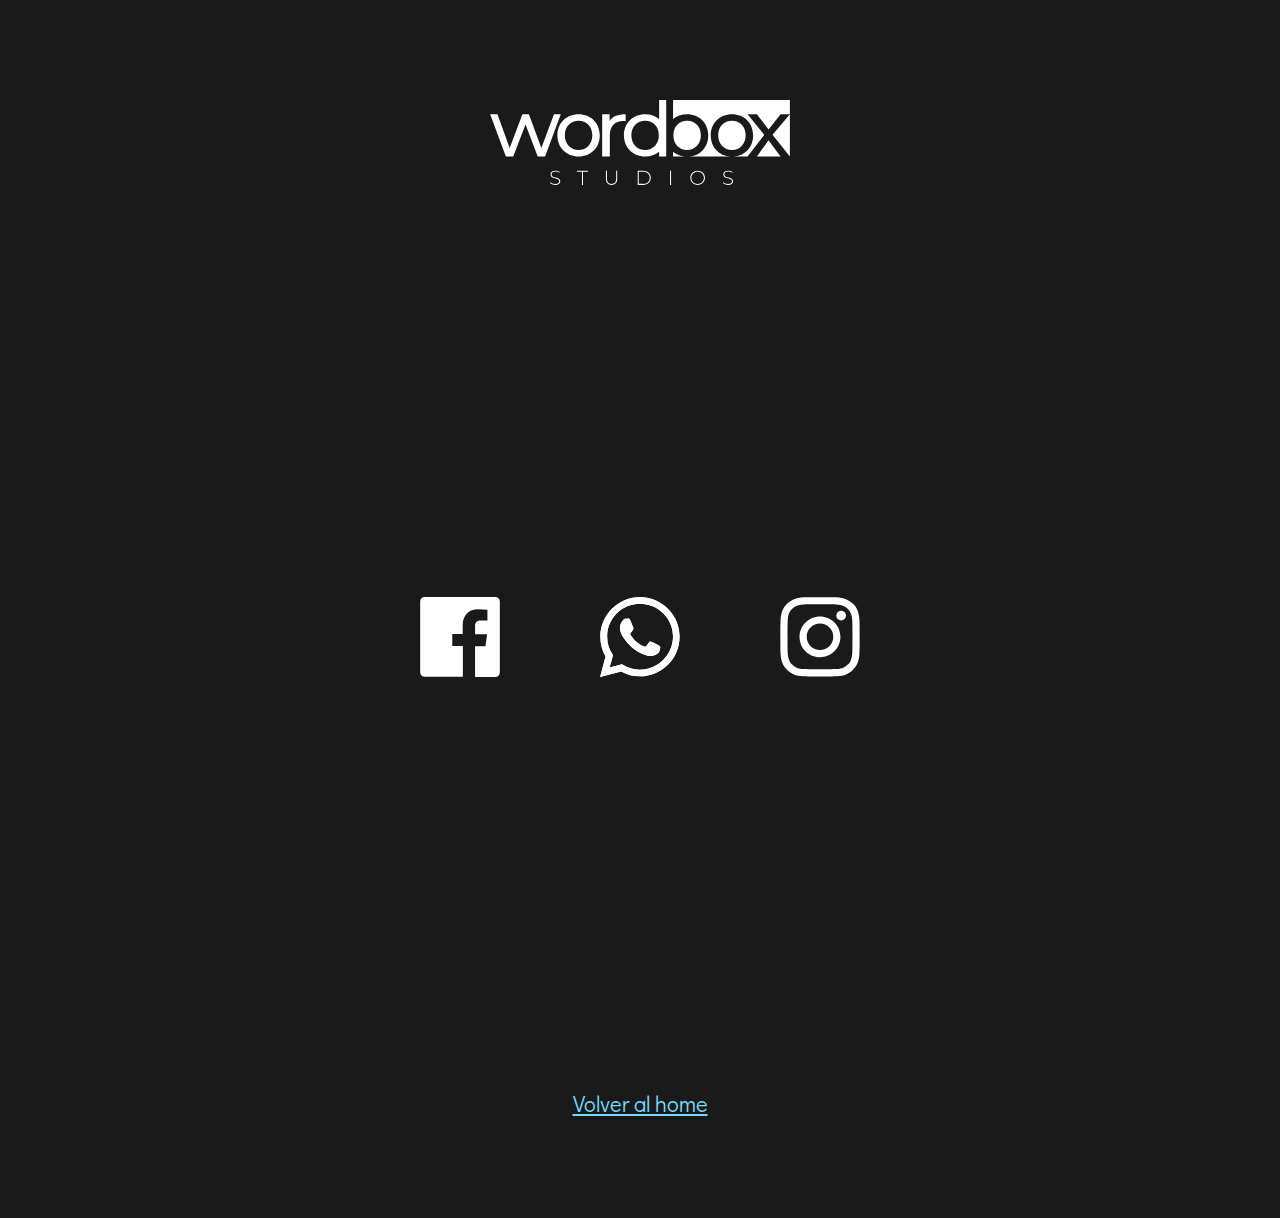
<file: contact.html>
<!DOCTYPE html>
<html lang="es">
<head>
  <meta charset="UTF-8">
  <meta name="viewport" content="width=device-width, initial-scale=1.0">
  <meta http-equiv="X-UA-Compatible" content="ie=edge">
  <link href="https://fonts.googleapis.com/css?family=DM+Sans:400,400i,500,500i,700,700i|Didact+Gothic|Poppins:100,100i,200,200i,300,300i,400,400i,500,500i,600,600i,700,700i,800,800i,900,900i|Press+Start+2P&display=swap&subset=cyrillic,cyrillic-ext,devanagari,greek,greek-ext,latin-ext|Courier+Prime:400,400i,700,700i&display=swap&subset=latin-ex" rel="stylesheet">
  <link href='https://fonts.googleapis.com/css?family=Varela' rel='stylesheet' type='text/css'>
  <link rel="stylesheet" href="css/variables.css">
  <link rel="stylesheet" href="css/responsive.css">
  <link rel="stylesheet" href="css/contact-style.css">
  <link rel="icon" type="image/png" href="images/favicon.png"/>
  <title>Contacto</title>
</head>
<body>
      <main>
            <section class="logo">
              <a href="index.html"><img class="logo-img" src="images/wordbox-logotipo-white.svg" alt="logotipo wordbox studios" width="300"></a>
            </section>
            <section class="social-media">
              <a href="https://www.facebook.com/WordboxStudios/" target="_blank"><img class="social-media-facebook" src="images/facebook-iso-white.svg" alt="facebook isotipo" width="80"></a>
              <a href="https://wa.me/573007970251" target="_blank"><img class="social-media-whatsapp" src="images/whatsapp-iso-white.svg" alt="whatsapp isotipo" width="80"></a>
              <a href="https://www.instagram.com/wordboxstudios/" target="_blank"><img class="social-media-instagram" src="images/instagram-iso-white.svg" alt="instagram isotipo" width="80"></a>
            </section>
            <section class="hom">
              <a class="hom-text" href="index.html">Volver al home</a>
            </section>
      </main>
</body>
</html>
</file>
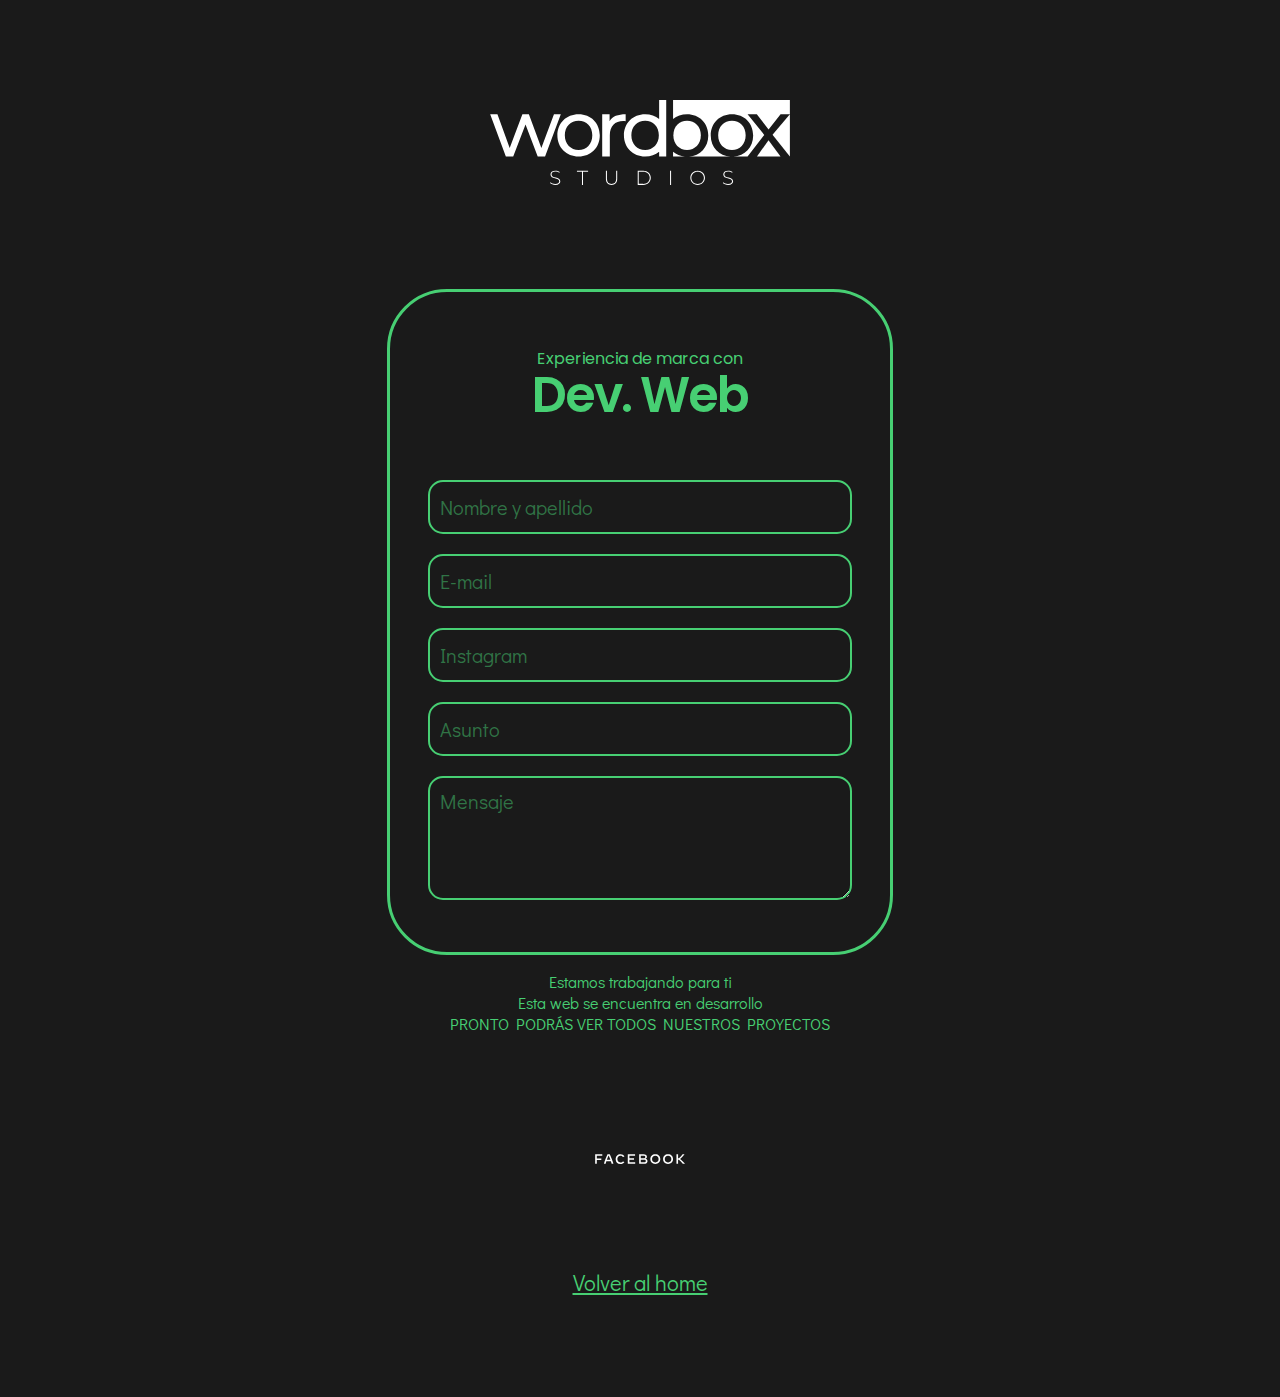
<file: dev-web.html>
<!DOCTYPE html>
<html lang="es">
<head>
  <meta charset="UTF-8">
  <meta name="viewport" content="width=device-width, initial-scale=1.0">
  <meta http-equiv="X-UA-Compatible" content="ie=edge">
  <link href="https://fonts.googleapis.com/css?family=DM+Sans:400,400i,500,500i,700,700i|Didact+Gothic|Poppins:100,100i,200,200i,300,300i,400,400i,500,500i,600,600i,700,700i,800,800i,900,900i|Press+Start+2P&display=swap&subset=cyrillic,cyrillic-ext,devanagari,greek,greek-ext,latin-ext|Courier+Prime:400,400i,700,700i&display=swap&subset=latin-ex" rel="stylesheet">
  <link href='https://fonts.googleapis.com/css?family=Varela' rel='stylesheet' type='text/css'>
  <link rel="stylesheet" href="css/variables.css">
  <link rel="stylesheet" href="css/animation.css">
  <link rel="stylesheet" href="css/responsive.css">
  <link rel="stylesheet" href="css/dev-web-style.css">
  <link rel="icon" type="image/png" href="images/favicon.png"/>
  <title>Dev. Web</title>
</head>
<body>
    <section class="logo">
      <a href="index.html"><img class="logo-img" src="images/wordbox-logotipo-white.svg" alt="logotipo wordbox studios" width="300"></a>
    </section>
    <main>
          <section class="contact-container" >
                <form class="contact" action="index.html" method="post">
                  <p class="contact-text" >Experiencia de marca con <br> <strong>Dev. Web</strong> </p>
                  <div class="block">
                      <input class="field" type="text" name="name" placeholder="Nombre y apellido">
                  </div>

                  <div class="block">
                      <input class="field" type="email" name="email" placeholder="E-mail">
                  </div>

                  <div class="block">
                        <input class="field" type="text" name="instagram" placeholder="Instagram">
                  </div>

                  <div class="block">
                      <input class="field" type="text" name="asunto" placeholder="Asunto">
                  </div>

                  <div class="block">
                      <textarea class="field" name="text" name="message" placeholder="Mensaje"></textarea>
                  </div>
                </form>
          </section>
    </main>
    <section class="info" >
      <p class="info-text" >Estamos trabajando para ti <br>
        Esta web se encuentra en desarrollo <br>
        PRONTO PODRÁS VER TODOS NUESTROS PROYECTOS</p>
      <a href="contact.html"><img src="images/facebook-logotipo-white.svg" alt="Logotipo-facebook" width="90"></a>
    </section>
    <section class="hom">
      <a class="hom-text" href="index.html">Volver al home</a>
    </section>
</body>
</html>
</file>
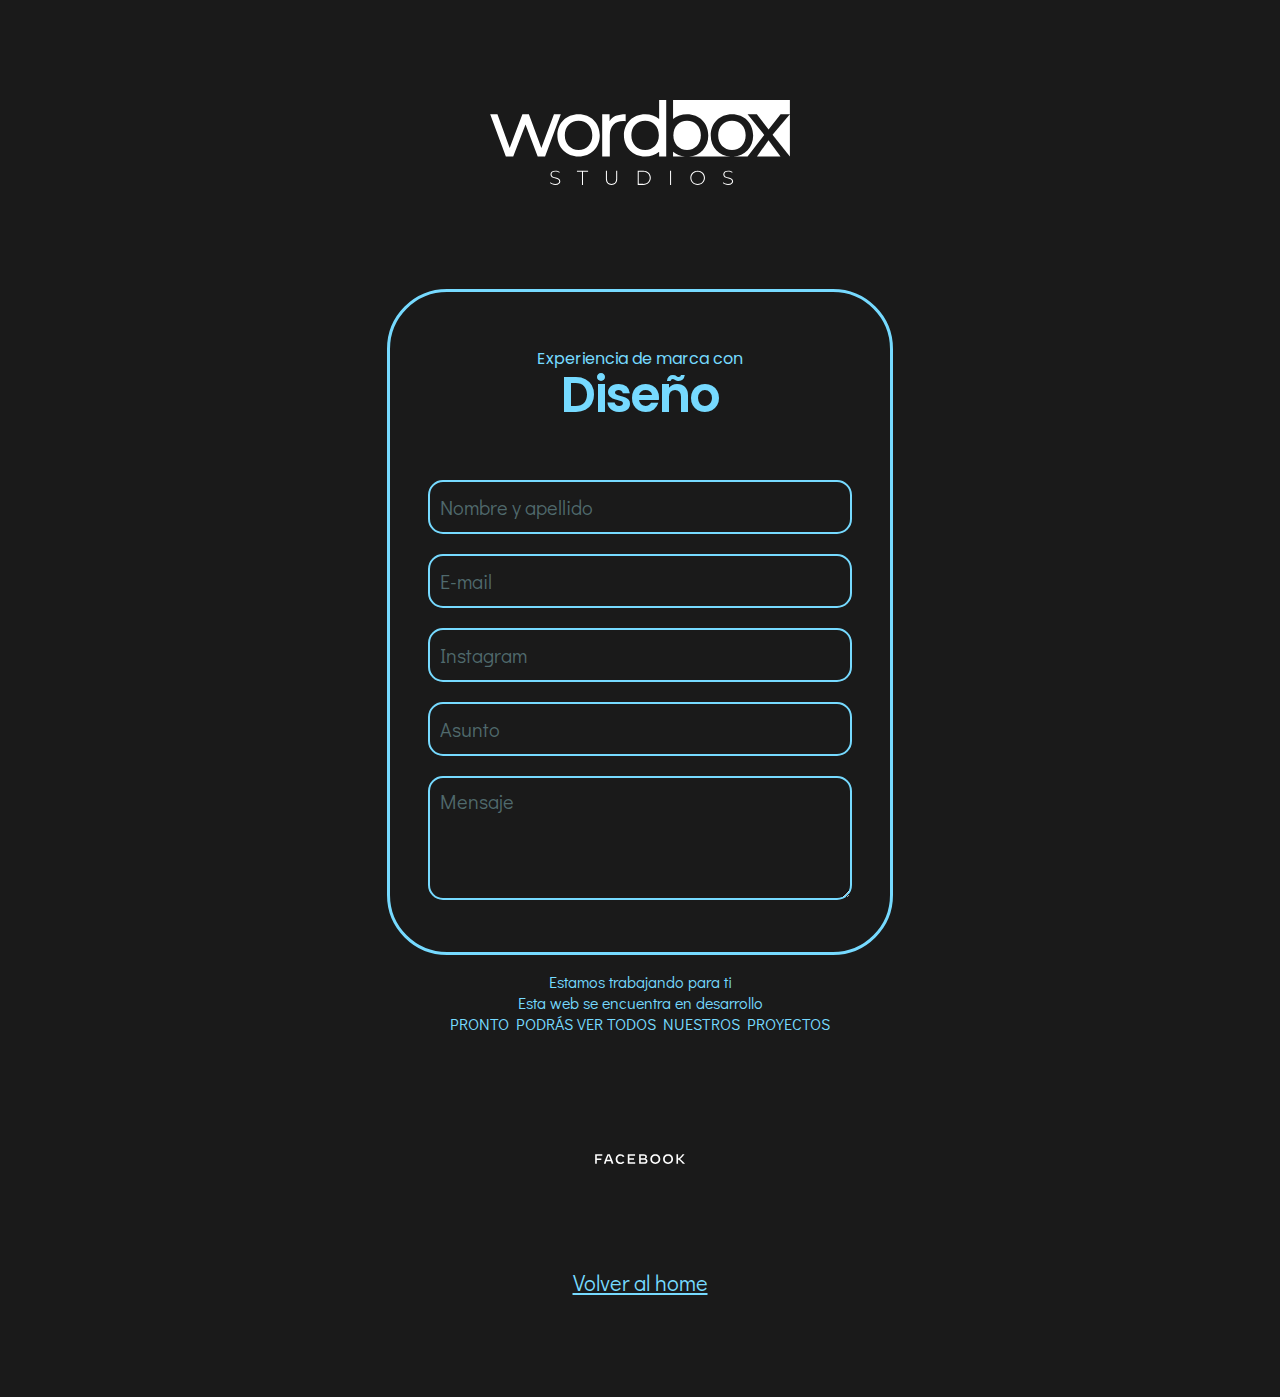
<file: diseno.html>
<!DOCTYPE html>
<html lang="es">
<head>
  <meta charset="UTF-8">
  <meta name="viewport" content="width=device-width, initial-scale=1.0">
  <meta http-equiv="X-UA-Compatible" content="ie=edge">
  <link href="https://fonts.googleapis.com/css?family=DM+Sans:400,400i,500,500i,700,700i|Didact+Gothic|Poppins:100,100i,200,200i,300,300i,400,400i,500,500i,600,600i,700,700i,800,800i,900,900i|Press+Start+2P&display=swap&subset=cyrillic,cyrillic-ext,devanagari,greek,greek-ext,latin-ext|Courier+Prime:400,400i,700,700i&display=swap&subset=latin-ex" rel="stylesheet">
  <link href='https://fonts.googleapis.com/css?family=Varela' rel='stylesheet' type='text/css'>
  <link rel="stylesheet" href="css/variables.css">
  <link rel="stylesheet" href="css/animation.css">
  <link rel="stylesheet" href="css/responsive.css">
  <link rel="stylesheet" href="css/diseno-style.css">
  <link rel="icon" type="image/png" href="images/favicon.png"/>
  <title>Diseño</title>
</head>
<body>
    <section class="logo">
      <a href="index.html"><img class="logo-img" src="images/wordbox-logotipo-white.svg" alt="logotipo wordbox studios" width="300"></a>
    </section>
    <main>
          <section class="contact-container" >
                <form class="contact" action="index.html" method="post">
                  <p class="contact-text" >Experiencia de marca con <br> <strong>Diseño</strong> </p>
                  <div class="block">
                      <input class="field" type="text" name="name" placeholder="Nombre y apellido">
                  </div>

                  <div class="block">
                      <input class="field" type="email" name="email" placeholder="E-mail">
                  </div>

                  <div class="block">
                        <input class="field" type="text" name="instagram" placeholder="Instagram">
                  </div>

                  <div class="block">
                      <input class="field" type="text" name="asunto" placeholder="Asunto">
                  </div>

                  <div class="block">
                      <textarea class="field" name="text" name="message" placeholder="Mensaje"></textarea>
                  </div>
                </form>
          </section>
    </main>
    <section class="info" >
      <p class="info-text" >Estamos trabajando para ti <br>
        Esta web se encuentra en desarrollo <br>
        PRONTO PODRÁS VER TODOS NUESTROS PROYECTOS</p>
      <a href="contact.html"><img src="images/facebook-logotipo-white.svg" alt="Logotipo-facebook" width="90"></a>
    </section>
    <section class="hom">
      <a class="hom-text" href="index.html">Volver al home</a>
    </section>
</body>
</html>
</file>
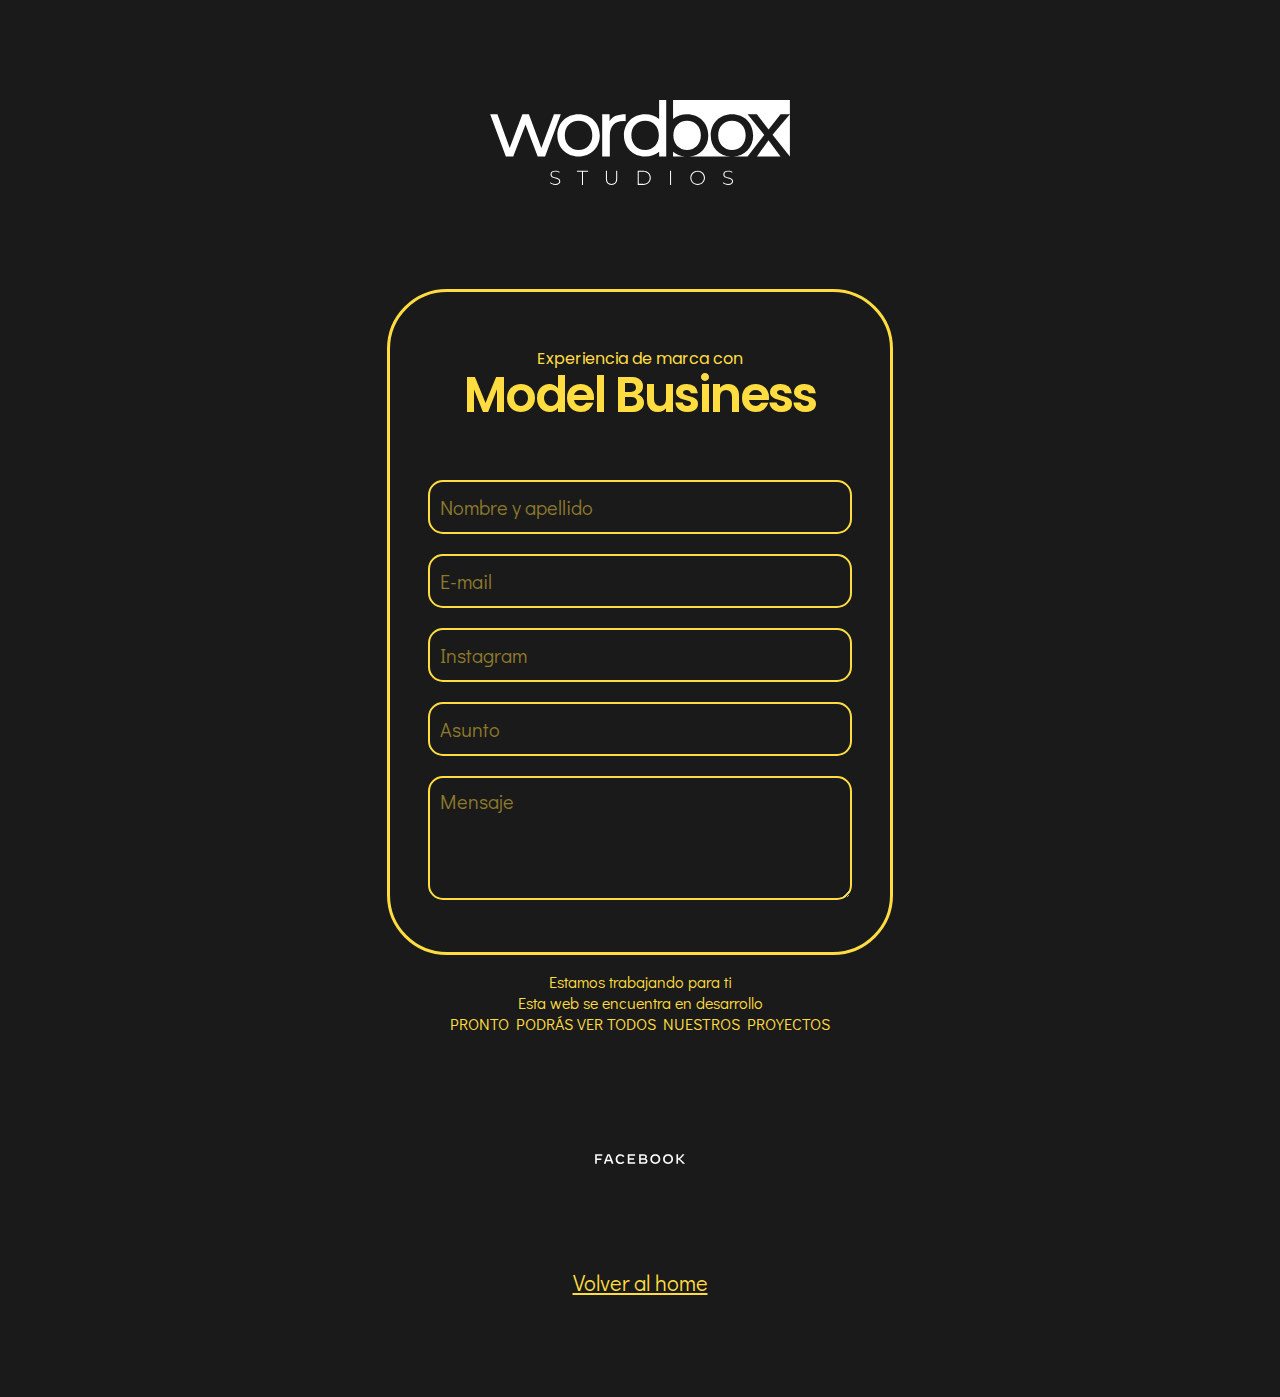
<file: model-business.html>
<!DOCTYPE html>
<html lang="es">
<head>
  <meta charset="UTF-8">
  <meta name="viewport" content="width=device-width, initial-scale=1.0">
  <meta http-equiv="X-UA-Compatible" content="ie=edge">
  <link href="https://fonts.googleapis.com/css?family=DM+Sans:400,400i,500,500i,700,700i|Didact+Gothic|Poppins:100,100i,200,200i,300,300i,400,400i,500,500i,600,600i,700,700i,800,800i,900,900i|Press+Start+2P&display=swap&subset=cyrillic,cyrillic-ext,devanagari,greek,greek-ext,latin-ext|Courier+Prime:400,400i,700,700i&display=swap&subset=latin-ex" rel="stylesheet">
  <link href='https://fonts.googleapis.com/css?family=Varela' rel='stylesheet' type='text/css'>
  <link rel="stylesheet" href="css/variables.css">
  <link rel="stylesheet" href="css/animation.css">
  <link rel="stylesheet" href="css/responsive.css">
  <link rel="stylesheet" href="css/model-business-style.css">
  <link rel="icon" type="image/png" href="images/favicon.png"/>
  <title>Model Business</title>
</head>
<body>
    <section class="logo">
      <a href="index.html"><img class="logo-img" src="images/wordbox-logotipo-white.svg" alt="logotipo wordbox studios" width="300"></a>
    </section>
    <main>
          <section class="contact-container" >
                <form class="contact" action="index.html" method="post">
                  <p class="contact-text" >Experiencia de marca con <br> <strong>Model Business</strong> </p>
                  <div class="block">
                      <input class="field" type="text" name="name" placeholder="Nombre y apellido">
                  </div>

                  <div class="block">
                      <input class="field" type="email" name="email" placeholder="E-mail">
                  </div>

                  <div class="block">
                        <input class="field" type="text" name="instagram" placeholder="Instagram">
                  </div>

                  <div class="block">
                      <input class="field" type="text" name="asunto" placeholder="Asunto">
                  </div>

                  <div class="block">
                      <textarea class="field" name="text" name="message" placeholder="Mensaje"></textarea>
                  </div>
                </form>
          </section>
    </main>
    <section class="info" >
      <p class="info-text" >Estamos trabajando para ti <br>
        Esta web se encuentra en desarrollo <br>
        PRONTO PODRÁS VER TODOS NUESTROS PROYECTOS</p>
      <a href="contact.html"><img src="images/facebook-logotipo-white.svg" alt="Logotipo-facebook" width="90"></a>
    </section>
    <section class="hom">
      <a class="hom-text" href="index.html">Volver al home</a>
    </section>
</body>
</html>
</file>
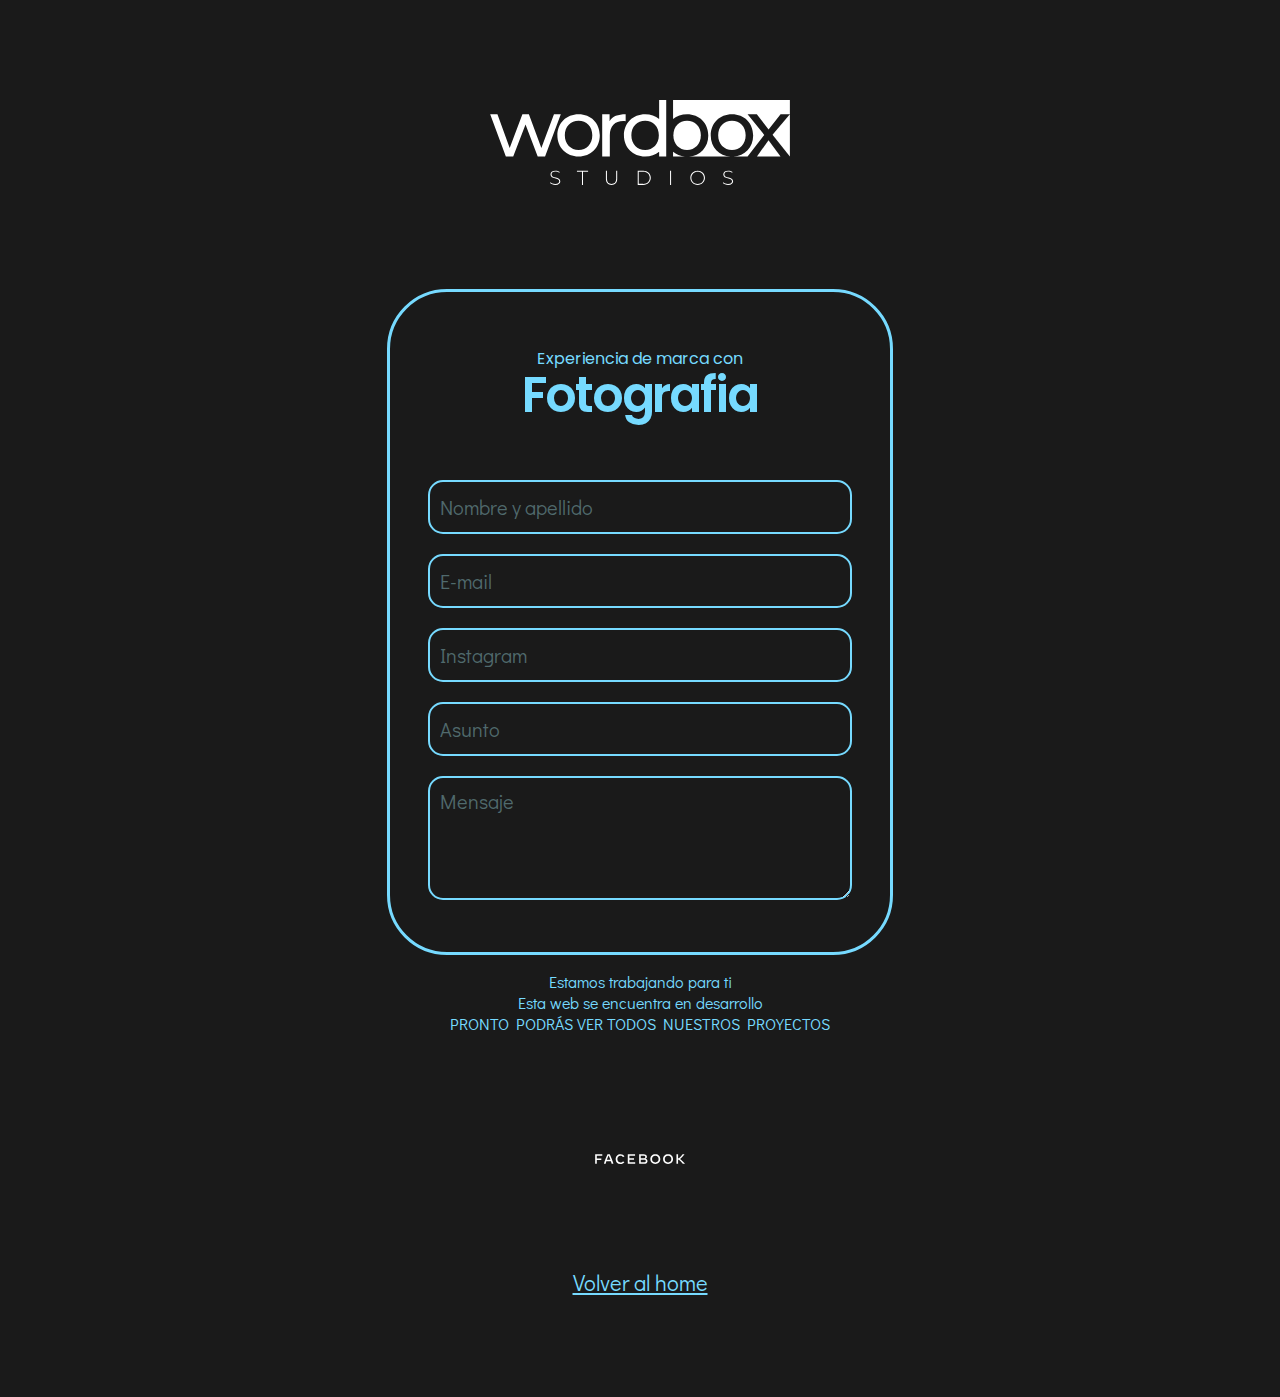
<file: photo.html>
<!DOCTYPE html>
<html lang="es">
<head>
  <meta charset="UTF-8">
  <meta name="viewport" content="width=device-width, initial-scale=1.0">
  <meta http-equiv="X-UA-Compatible" content="ie=edge">
  <link href="https://fonts.googleapis.com/css?family=DM+Sans:400,400i,500,500i,700,700i|Didact+Gothic|Poppins:100,100i,200,200i,300,300i,400,400i,500,500i,600,600i,700,700i,800,800i,900,900i|Press+Start+2P&display=swap&subset=cyrillic,cyrillic-ext,devanagari,greek,greek-ext,latin-ext|Courier+Prime:400,400i,700,700i&display=swap&subset=latin-ex" rel="stylesheet">
  <link href='https://fonts.googleapis.com/css?family=Varela' rel='stylesheet' type='text/css'>
  <link rel="stylesheet" href="css/variables.css">
  <link rel="stylesheet" href="css/animation.css">
  <link rel="stylesheet" href="css/responsive.css">
  <link rel="stylesheet" href="css/photo-style.css">
  <link rel="icon" type="image/png" href="images/favicon.png"/>
  <title>Fotografía</title>
</head>
<body>
    <section class="logo">
      <a href="index.html"><img class="logo-img" src="images/wordbox-logotipo-white.svg" alt="logotipo wordbox studios" width="300"></a>
    </section>
    <main>
          <section class="contact-container" >
                <form class="contact" action="index.html" method="post">
                  <p class="contact-text" >Experiencia de marca con <br> <strong>Fotografia</strong> </p>
                  <div class="block">
                      <input class="field" type="text" name="name" placeholder="Nombre y apellido">
                  </div>

                  <div class="block">
                      <input class="field" type="email" name="email" placeholder="E-mail">
                  </div>

                  <div class="block">
                        <input class="field" type="text" name="instagram" placeholder="Instagram">
                  </div>

                  <div class="block">
                      <input class="field" type="text" name="asunto" placeholder="Asunto">
                  </div>

                  <div class="block">
                      <textarea class="field" name="text" name="message" placeholder="Mensaje"></textarea>
                  </div>
                </form>
          </section>
    </main>
    <section class="info" >
      <p class="info-text" >Estamos trabajando para ti <br>
        Esta web se encuentra en desarrollo <br>
        PRONTO PODRÁS VER TODOS NUESTROS PROYECTOS</p>
      <a href="contact.html"><img src="images/facebook-logotipo-white.svg" alt="Logotipo-facebook" width="90"></a>
    </section>
    <section class="hom">
      <a class="hom-text" href="index.html">Volver al home</a>
    </section>
</body>
</html>
</file>
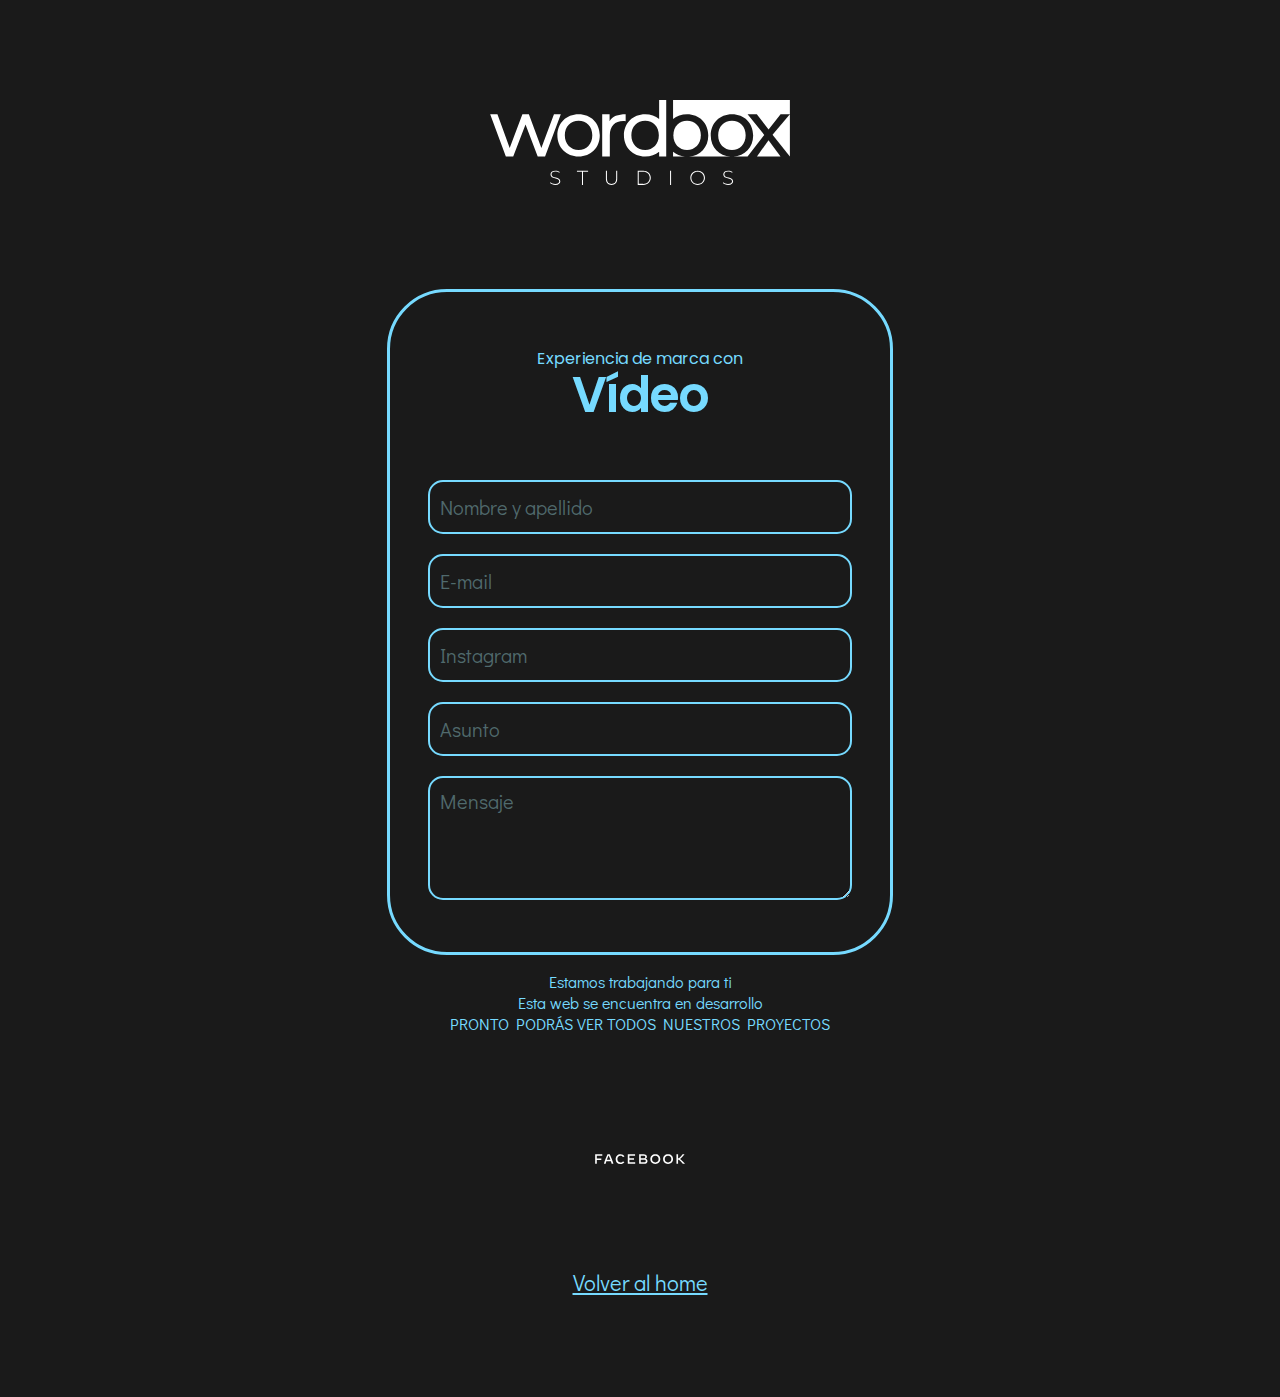
<file: video.html>
<!DOCTYPE html>
<html lang="es">
<head>
  <meta charset="UTF-8">
  <meta name="viewport" content="width=device-width, initial-scale=1.0">
  <meta http-equiv="X-UA-Compatible" content="ie=edge">
  <link href="https://fonts.googleapis.com/css?family=DM+Sans:400,400i,500,500i,700,700i|Didact+Gothic|Poppins:100,100i,200,200i,300,300i,400,400i,500,500i,600,600i,700,700i,800,800i,900,900i|Press+Start+2P&display=swap&subset=cyrillic,cyrillic-ext,devanagari,greek,greek-ext,latin-ext|Courier+Prime:400,400i,700,700i&display=swap&subset=latin-ex" rel="stylesheet">
  <link href='https://fonts.googleapis.com/css?family=Varela' rel='stylesheet' type='text/css'>
  <link rel="stylesheet" href="css/variables.css">
  <link rel="stylesheet" href="css/animation.css">
  <link rel="stylesheet" href="css/responsive.css">
  <link rel="stylesheet" href="css/video-style.css">
  <link rel="icon" type="image/png" href="images/favicon.png"/>
  <title>Vídeo</title>
</head>
<body>
    <section class="logo">
      <a href="index.html"><img class="logo-img" src="images/wordbox-logotipo-white.svg" alt="logotipo wordbox studios" width="300"></a>
    </section>
    <main>
          <section class="contact-container" >
                <form class="contact" action="index.html" method="post">
                  <p class="contact-text" >Experiencia de marca con <br> <strong>Vídeo</strong> </p>
                  <div class="block">
                      <input class="field" type="text" name="name" placeholder="Nombre y apellido">
                  </div>

                  <div class="block">
                      <input class="field" type="email" name="email" placeholder="E-mail">
                  </div>

                  <div class="block">
                        <input class="field" type="text" name="instagram" placeholder="Instagram">
                  </div>

                  <div class="block">
                      <input class="field" type="text" name="asunto" placeholder="Asunto">
                  </div>

                  <div class="block">
                      <textarea class="field" name="text" name="message" placeholder="Mensaje"></textarea>
                  </div>
                </form>
          </section>
    </main>
    <section class="info" >
      <p class="info-text" >Estamos trabajando para ti <br>
        Esta web se encuentra en desarrollo <br>
        PRONTO PODRÁS VER TODOS NUESTROS PROYECTOS</p>
      <a href="contact.html"><img src="images/facebook-logotipo-white.svg" alt="Logotipo-facebook" width="90"></a>
    </section>
    <section class="hom">
      <a class="hom-text" href="index.html">Volver al home</a>
    </section>
</body>
</html>
</file>
<file: css/variables.css>
/* --- Wordbox Studios, JuanesSabe --- */

:root{
  /* -- Colores -- */
  --color-black:            black;
  --color-white:            white;
  --color-grey:             #1a1a1a;
  --color-AquaHaze:         #76daff;
  --color-AquaHaze_form:    rgba(135, 186, 192, 0.50);
  --color-yellow:           #ffdd40;
  --color-yellow_form:      rgba(255, 221, 64, 0.50);
  --color-green:            #47cf73;
  --color-green_form:       rgba(71, 207, 115, 0.50);
  /* -- Fuentes -- */
  --font-title:             'Poppins', sans-serif;
  --font-description:       'DM Sans', sans-serif;
  --font-btn:               'Didact Gothic', sans-serif;
  --font-transformation:    'Courier Prime', monospace;
}
</file>
<file: css/responsive.css>
@font-face {
  font-family: 'icomoon';
  src:  url('../fonts/icomoon.eot?rreuh7');
  src:  url('../fonts/icomoon.eot?rreuh7#iefix') format('embedded-opentype'),
    url('../fonts/icomoon.ttf?rreuh7') format('truetype'),
    url('../fonts/icomoon.woff?rreuh7') format('woff'),
    url('../fonts/icomoon.svg?rreuh7#icomoon') format('svg');
  font-weight: normal;
  font-style: normal;
  font-display: block;
}

[class^="icon-"], [class*=" icon-"] {
  /* use !important to prevent issues with browser extensions that change fonts */
  font-family: 'icomoon' !important;
  speak: none;
  font-style: normal;
  font-weight: normal;
  font-variant: normal;
  text-transform: none;
  line-height: 1;

  /* Better Font Rendering =========== */
  -webkit-font-smoothing: antialiased;
  -moz-osx-font-smoothing: grayscale;
}

.icon-menu:before {
  content: "\e900";
}

.burger-button{
  width: 40px;
  height: 40px;
  background-color: rgba(0, 0, 0, .4);
  border-radius: 50%;
  border: 1px solid var(--color-AquaHaze);
  display: none;
  line-height: 40px;
  text-align: center;
  position: fixed;
  z-index: 4;
  left: 15px;
  top: 15px;
  color: var(--color-AquaHaze);
}


@media screen and (max-width: 1024px){
    .field-message{
      width: 200px;
    }
    .field-btn{
      left: 245%;
    }
}

@media screen and (max-width: 940px){
      .contact-title{
        font-size: 2em;
      }
}

@media screen and (max-width: 767px){
    .burger-button{
      display: block;
      cursor: pointer;
    }
    .hero-img{
      width: 60%;
    }
    .menu{
      width: 100vw;
      height: 100vh;
      position: fixed;
      background: rgba(0, 0, 0, .9);
      z-index: 3;
      top: 0;
      left: -100vw;
      display: flex;
      flex-direction: column;
      align-items: center;
      justify-content: center;
      transition: .3s;
    }
    .menu.is-active{
      left: 0;
    }
    .first-services,
    .second-services,
    .third-services{
      display: grid;
      align-items: center;
      width: 100%;
      margin: 10px 0;
      height: auto;
    }
    .avs-services,
    .business-services,
    .advisory-services{
      margin: 5px 0;
    }
    .photo,
    .video,
    .diseno{
      font-size: 20px;
    }
    .photo-title,
    .video-title,
    .diseno-title{
      font-size: 3em;
    }
    .photo-description,
    .video-description,
    .diseno-description{
      font-size: 1em;
    }
    .photo-cta,
    .video-cta,
    .diseno-cta{
      font-size: 1em;
    }
    .contact{
      height: auto;
    }
    .contact-container{
      display: block;
      height: auto;
      padding: 50px 0px;
    }
    .contact-title{
      text-align: center;
      padding: 0px 0px 40px 0px;
    }
    .contact-info{
      border: 1px solid var(--color-AquaHaze);
      border-radius: 20px;
      margin: 0px 50px;
      height: auto;
    }
    .form-limits{
      margin: 50px auto 20px auto;
      position: static;
      text-align: center;
    }
    .block{
      margin: 0px 10px;
    }
    .field{
      width: 250px;
      height: 40px;
    }
    .field-message{
      width: 250px;
    }
    .block-message-area{
      position: static;
    }
    .block-submit{
      padding: 20px 0px;
    }
    .field-btn{
      height: 40px;
      width: 120px;
      position: static;
      margin: 0px auto;
      text-align: center;
    }
}

@media screen and (max-width: 480px){
    .photo,
    .video,
    .diseno{
      font-size: 18px;
    }
    .photo-title,
    .video-title,
    .diseno-title{
      font-size: 3em;
      padding: 200px 0px 50px 30px;
    }
    .photo-description,
    .video-description,
    .diseno-description{
      font-size: 1em;
      padding: 1em 0em 1em 3em;
    }
    .photo-cta,
    .video-cta,
    .diseno-cta{
      font-size: 1em;
      padding: 1em 0em 1em 3em;
    }
    .contact-info{
      margin: 0px 10px;
    }
    .field{
      width: 90px;
    }
    .field-message{
      width: 150px;
    }
  }

@media screen and (max-width: 320px){
    .contact-info{
      margin: 0px 10px;
    }
    .field{
      width: 90px;
    }
    .field-message{
      width: 150px;
    }

}
</file>
<file: css/contact-style.css>
body{
  margin: 0;
  padding: 0;
  background: var(--color-grey);
}
.logo{
  margin-top: 100px;
  text-align: center;
}
.social-media{
  height: 100vh;
  display: flex;
  justify-content: center;
  align-items: center;
}
.social-media-facebook,
.social-media-whatsapp,
.social-media-instagram{
  padding: 0px 50px;
}
.social-media-facebook:hover,
.social-media-whatsapp:hover,
.social-media-instagram:hover{
  transform:matrix(1.10,0.00,0.00,1.10,0,0);
  transition:transform 0.5s ease 0s;
}
.hom{
  display: flex;
  justify-content: center;
  align-items: center;
  margin-bottom: 100px;
}
.hom-text{
  font-family: var(--font-btn);
  color: var(--color-AquaHaze);
  text-decoration: underline var(--color-AquaHaze);
  font-size: 22px;
}
</file>
<file: css/dev-web-style.css>
body{
  margin: 0;
  padding: 0;
  background: var(--color-grey);
}
.logo{
  margin: 100px 0px;
  text-align: center;
}
.contact-container{
  display: flex;
  justify-content: center;
  align-items: center;
}
.contact{
  border: solid 3px var(--color-green);
  border-radius: 60px;
  height: 620px;
  width: 500px;
  display: flex;
  flex-direction: column;
  justify-content: center;
  align-items: center;
  padding: 20px 0;
}
.contact-text{
  text-align: center;
  font-family: var(--font-title);
  color: var(--color-green);
  margin-bottom: 50px;
}
.contact-text > strong:nth-child(2) {
  font-size: 49px;
  letter-spacing: -0.043em;
  line-height: 1;
  font-weight: 600;
}
.block{
  padding: 10px 0;
}
input{
  height: 30px;
  width: 400px;
  padding: 10px;
  background: transparent;
  font-family: var(--font-btn);
  color: var(--color-green);
  border: solid 2px var(--color-green);
  font-size: 20px;
  border-radius: 15px;
}
input::placeholder{
  color: var(--color-green_form);
}
textarea{
  height: 100px;
  width: 400px;
  padding: 10px;
  background: transparent;
  font-family: var(--font-btn);
  color: var(--color-green);
  border: solid 2px var(--color-green);
  font-size: 20px;
  border-radius: 15px;
}
textarea::placeholder{
  color: var(--color-green_form);
}
textarea:focus,
input:focus{
  outline: none;
}
.info{
  display: flex;
  flex-direction: column;
  justify-content: center;
  align-items: center;
}
.info a{
  margin-top: 100px;
}
.info img:hover{
  transform:matrix(1.10,0.00,0.00,1.10,0,0);
  transition:transform 0.5s ease 0s;
}
.info-text{
  text-align: center;
  font-family: var(--font-btn);
  color: var(--color-green);
}
.hom{
  display: flex;
  justify-content: center;
  align-items: center;
  margin: 100px 0px;
}
.hom-text{
  font-family: var(--font-btn);
  color: var(--color-green);
  text-decoration: underline var(--color-green);
  font-size: 22px;
}
</file>
<file: css/diseno-style.css>
body{
  margin: 0;
  padding: 0;
  background: var(--color-grey);
}
.logo{
  margin: 100px 0px;
  text-align: center;
}
.contact-container{
  display: flex;
  justify-content: center;
  align-items: center;
}
.contact{
  border: solid 3px var(--color-AquaHaze);
  border-radius: 60px;
  height: 620px;
  width: 500px;
  display: flex;
  flex-direction: column;
  justify-content: center;
  align-items: center;
  padding: 20px 0;
}
.contact-text{
  text-align: center;
  font-family: var(--font-title);
  color: var(--color-AquaHaze);
  margin-bottom: 50px;
}
.contact-text > strong:nth-child(2) {
  font-size: 49px;
  letter-spacing: -0.043em;
  line-height: 1;
  font-weight: 600;
}
.block{
  padding: 10px 0;
}
input{
  height: 30px;
  width: 400px;
  padding: 10px;
  background: transparent;
  font-family: var(--font-btn);
  color: var(--color-AquaHaze);
  border: solid 2px var(--color-AquaHaze);
  font-size: 20px;
  border-radius: 15px;
}
input::placeholder{
  color: var(--color-AquaHaze_form);
}
textarea{
  height: 100px;
  width: 400px;
  padding: 10px;
  background: transparent;
  font-family: var(--font-btn);
  color: var(--color-AquaHaze);
  border: solid 2px var(--color-AquaHaze);
  font-size: 20px;
  border-radius: 15px;
}
textarea::placeholder{
  color: var(--color-AquaHaze_form);
}
textarea:focus,
input:focus{
  outline: none;
}
.info{
  display: flex;
  flex-direction: column;
  justify-content: center;
  align-items: center;
}
.info a{
  margin-top: 100px;
}
.info img:hover{
  transform:matrix(1.10,0.00,0.00,1.10,0,0);
  transition:transform 0.5s ease 0s;
}
.info-text{
  text-align: center;
  font-family: var(--font-btn);
  color: var(--color-AquaHaze);
}
.hom{
  display: flex;
  justify-content: center;
  align-items: center;
  margin: 100px 0px;
}
.hom-text{
  font-family: var(--font-btn);
  color: var(--color-AquaHaze);
  text-decoration: underline var(--color-AquaHaze);
  font-size: 22px;
}
</file>
<file: css/model-business-style.css>
body{
  margin: 0;
  padding: 0;
  background: var(--color-grey);
}
.logo{
  margin: 100px 0px;
  text-align: center;
}
.contact-container{
  display: flex;
  justify-content: center;
  align-items: center;
}
.contact{
  border: solid 3px var(--color-yellow);
  border-radius: 60px;
  height: 620px;
  width: 500px;
  display: flex;
  flex-direction: column;
  justify-content: center;
  align-items: center;
  padding: 20px 0;
}
.contact-text{
  text-align: center;
  font-family: var(--font-title);
  color: var(--color-yellow);
  margin-bottom: 50px;
}
.contact-text > strong:nth-child(2) {
  font-size: 49px;
  letter-spacing: -0.043em;
  line-height: 1;
  font-weight: 600;
}
.block{
  padding: 10px 0;
}
input{
  height: 30px;
  width: 400px;
  padding: 10px;
  background: transparent;
  font-family: var(--font-btn);
  color: var(--color-yellow);
  border: solid 2px var(--color-yellow);
  font-size: 20px;
  border-radius: 15px;
}
input::placeholder{
  color: var(--color-yellow_form);
}
textarea{
  height: 100px;
  width: 400px;
  padding: 10px;
  background: transparent;
  font-family: var(--font-btn);
  color: var(--color-yellow);
  border: solid 2px var(--color-yellow);
  font-size: 20px;
  border-radius: 15px;
}
textarea::placeholder{
  color: var(--color-yellow_form);
}
textarea:focus,
input:focus{
  outline: none;
}
.info{
  display: flex;
  flex-direction: column;
  justify-content: center;
  align-items: center;
}
.info a{
  margin-top: 100px;
}
.info img:hover{
  transform:matrix(1.10,0.00,0.00,1.10,0,0);
  transition:transform 0.5s ease 0s;
}
.info-text{
  text-align: center;
  font-family: var(--font-btn);
  color: var(--color-yellow);
}
.hom{
  display: flex;
  justify-content: center;
  align-items: center;
  margin: 100px 0px;
}
.hom-text{
  font-family: var(--font-btn);
  color: var(--color-yellow);
  text-decoration: underline var(--color-yellow);
  font-size: 22px;
}
</file>
<file: css/photo-style.css>
body{
  margin: 0;
  padding: 0;
  background: var(--color-grey);
}
.logo{
  margin: 100px 0px;
  text-align: center;
}
.contact-container{
  display: flex;
  justify-content: center;
  align-items: center;
}
.contact{
  border: solid 3px var(--color-AquaHaze);
  border-radius: 60px;
  height: 620px;
  width: 500px;
  display: flex;
  flex-direction: column;
  justify-content: center;
  align-items: center;
  padding: 20px 0;
}
.contact-text{
  text-align: center;
  font-family: var(--font-title);
  color: var(--color-AquaHaze);
  margin-bottom: 50px;
}
.contact-text > strong:nth-child(2) {
  font-size: 49px;
  letter-spacing: -0.043em;
  line-height: 1;
  font-weight: 600;
}
.block{
  padding: 10px 0;
}
input{
  height: 30px;
  width: 400px;
  padding: 10px;
  background: transparent;
  font-family: var(--font-btn);
  color: var(--color-AquaHaze);
  border: solid 2px var(--color-AquaHaze);
  font-size: 20px;
  border-radius: 15px;
}
input::placeholder{
  color: var(--color-AquaHaze_form);
}
textarea{
  height: 100px;
  width: 400px;
  padding: 10px;
  background: transparent;
  font-family: var(--font-btn);
  color: var(--color-AquaHaze);
  border: solid 2px var(--color-AquaHaze);
  font-size: 20px;
  border-radius: 15px;
}
textarea::placeholder{
  color: var(--color-AquaHaze_form);
}
textarea:focus,
input:focus{
  outline: none;
}
.info{
  display: flex;
  flex-direction: column;
  justify-content: center;
  align-items: center;
}
.info a{
  margin-top: 100px;
}
.info img:hover{
  transform:matrix(1.10,0.00,0.00,1.10,0,0);
  transition:transform 0.5s ease 0s;
}
.info-text{
  text-align: center;
  font-family: var(--font-btn);
  color: var(--color-AquaHaze);
}
.hom{
  display: flex;
  justify-content: center;
  align-items: center;
  margin: 100px 0px;
}
.hom-text{
  font-family: var(--font-btn);
  color: var(--color-AquaHaze);
  text-decoration: underline var(--color-AquaHaze);
  font-size: 22px;
}
</file>
<file: css/video-style.css>
body{
  margin: 0;
  padding: 0;
  background: var(--color-grey);
}
.logo{
  margin: 100px 0px;
  text-align: center;
}
.contact-container{
  display: flex;
  justify-content: center;
  align-items: center;
}
.contact{
  border: solid 3px var(--color-AquaHaze);
  border-radius: 60px;
  height: 620px;
  width: 500px;
  display: flex;
  flex-direction: column;
  justify-content: center;
  align-items: center;
  padding: 20px 0;
}
.contact-text{
  text-align: center;
  font-family: var(--font-title);
  color: var(--color-AquaHaze);
  margin-bottom: 50px;
}
.contact-text > strong:nth-child(2) {
  font-size: 49px;
  letter-spacing: -0.043em;
  line-height: 1;
  font-weight: 600;
}
.block{
  padding: 10px 0;
}
input{
  height: 30px;
  width: 400px;
  padding: 10px;
  background: transparent;
  font-family: var(--font-btn);
  color: var(--color-AquaHaze);
  border: solid 2px var(--color-AquaHaze);
  font-size: 20px;
  border-radius: 15px;
}
input::placeholder{
  color: var(--color-AquaHaze_form);
}
textarea{
  height: 100px;
  width: 400px;
  padding: 10px;
  background: transparent;
  font-family: var(--font-btn);
  color: var(--color-AquaHaze);
  border: solid 2px var(--color-AquaHaze);
  font-size: 20px;
  border-radius: 15px;
}
textarea::placeholder{
  color: var(--color-AquaHaze_form);
}
textarea:focus,
input:focus{
  outline: none;
}
.info{
  display: flex;
  flex-direction: column;
  justify-content: center;
  align-items: center;
}
.info a{
  margin-top: 100px;
}
.info img:hover{
  transform:matrix(1.10,0.00,0.00,1.10,0,0);
  transition:transform 0.5s ease 0s;
}
.info-text{
  text-align: center;
  font-family: var(--font-btn);
  color: var(--color-AquaHaze);
}
.hom{
  display: flex;
  justify-content: center;
  align-items: center;
  margin: 100px 0px;
}
.hom-text{
  font-family: var(--font-btn);
  color: var(--color-AquaHaze);
  text-decoration: underline var(--color-AquaHaze);
  font-size: 22px;
}
</file>
<file: css/animation.css>
.angry-animate{
-webkit-animation:bounce-in 1s ease 0s 1 normal;
-moz-animation:bounce-in 1s ease 0s 1 normal;
-ms-animation:bounce-in 1s ease 0s 1 normal;
animation:bounce-in 1s ease 0s 1 normal;
}

@-webkit-keyframes bounce-in {
0%{ opacity: 0; -webkit-transform: scale(.3); transform: scale(.3); }
50%{ opacity: 1; -webkit-transform: scale(1.0); transform: scale(1.0); }
70%{ -webkit-transform: scale(0.9); transform: scale(0.9); }
100%{ -webkit-transform: scale(1); transform: scale(1); }
}

@keyframes bounce-in {
0%{ opacity: 0; transform: scale(.3); }
50%{ opacity: 1; transform: scale(1.0); }
70%{ transform: scale(0.9); }
100%{ transform: scale(1); }
}
</file>
